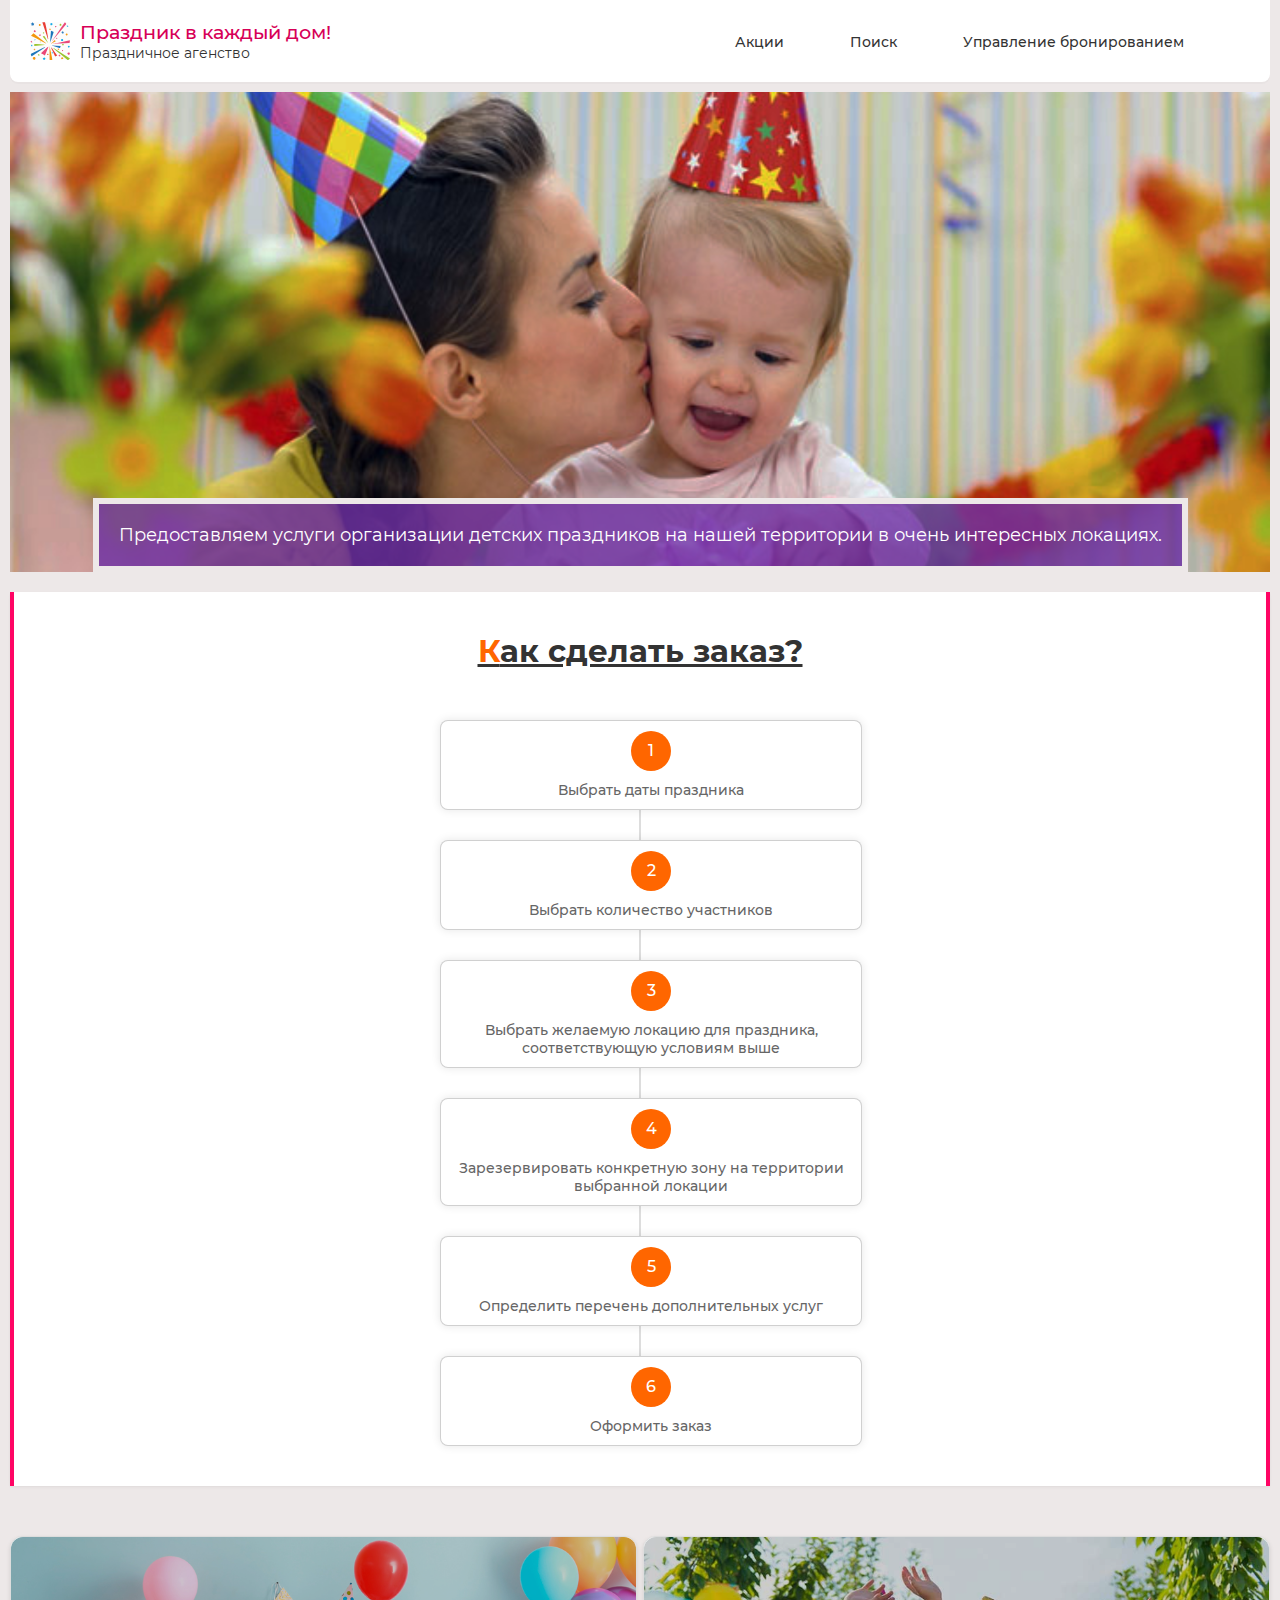
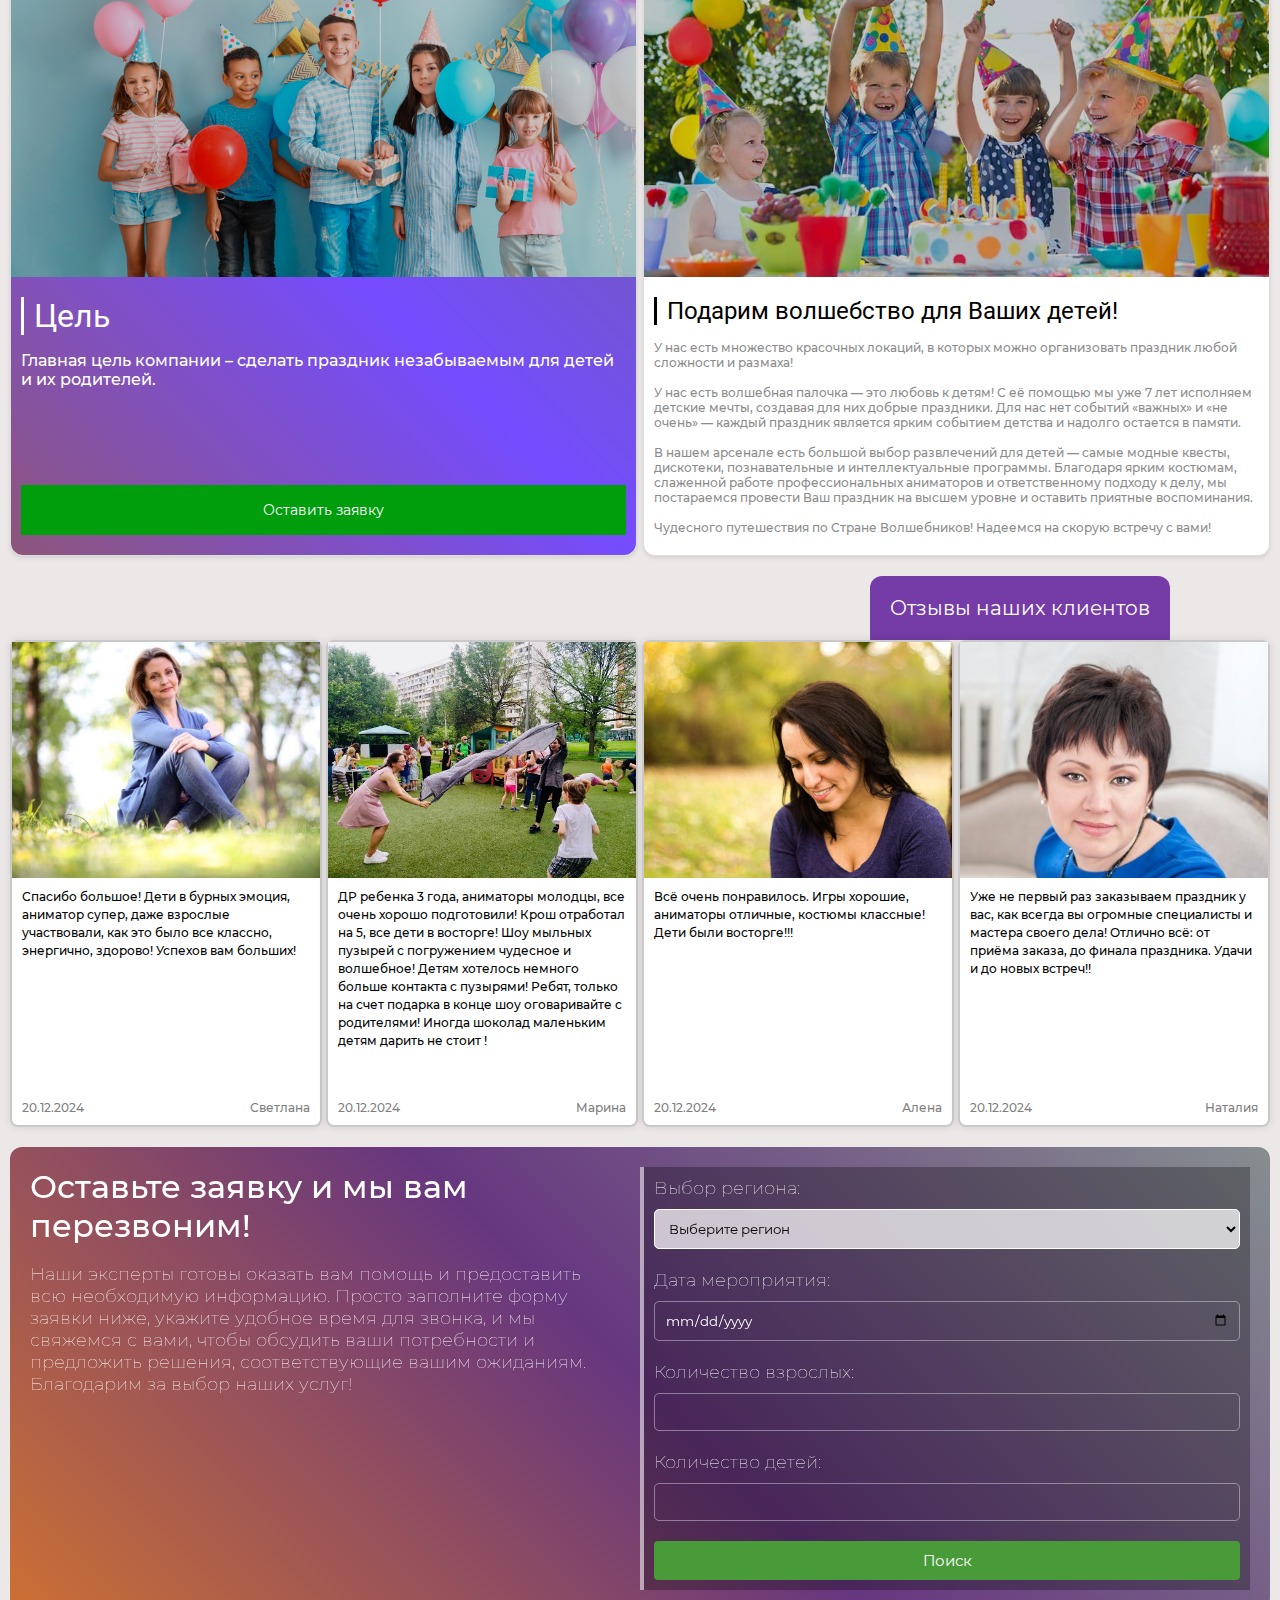
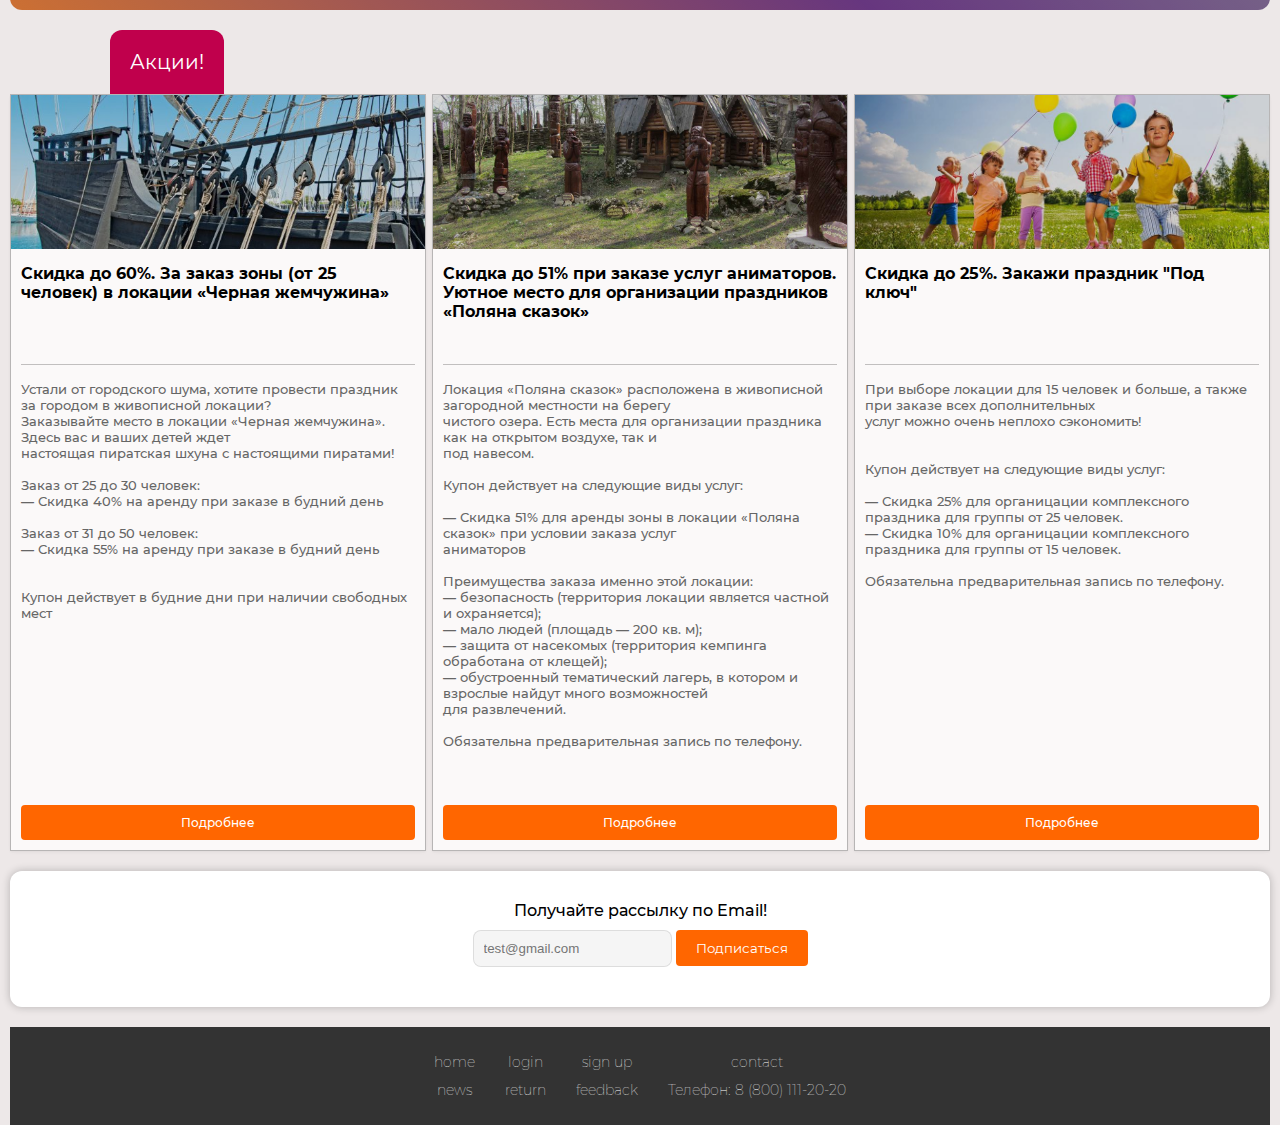
<file: index.html>
<!DOCTYPE html>
<html lang="ru">

<head>
    <meta charset="UTF-8">
    <meta name="viewport" content="width=device-width, initial-scale=1.0">
    <link rel="stylesheet" href="css/styles.css">
    <title>Главная</title>
</head>

<body>

    <div class="page-wrapper">
        <header>
            <a href="index.html" class="logo">
                <img class="logo-image" alt="logo" src="./media/images/for-logo/logotype.svg">
                <div class="logo-description">
                    <p class="logo-description__title">Праздник в каждый дом!</p>
                    <span class="logo-description__subtitle">Праздничное агенство</span>
                </div>
            </a>

            <nav class="navigation">
                <ul class="navigation-list">
                    <li class="navigation-list-item"><a class="navigation-list-item__link" href="#promotions">Акции</a>
                    </li>
                    <li class="navigation-list-item"><a class="navigation-list-item__link"
                            href="./search.html">Поиск</a></li>
                    <li class="navigation-list-item"><a class="navigation-list-item__link" href="#">Управление
                            бронированием</a></li>
                </ul>
            </nav>
        </header>

        <section class="digest">
            <div class="digest-content">
                <h1 class="digest-content__title">Предоставляем услуги организации детских праздников на нашей
                    территории в очень интересных локациях.</h1>
            </div>
        </section>

        <section class="booking-process">
            <div class="booking-process__order">
                <h1 class="booking-process__title">Как сделать заказ?</h1>
            </div>

            <div class="booking-steps">
                <div class="booking-step">
                    <div class="step-number">1</div>
                    <p class="booking-step__label">Выбрать даты праздника</p>
                </div>
                <div class="booking-step__line"></div>
                <div class="booking-step">
                    <div class="step-number">2</div>
                    <p class="booking-step__label">Выбрать количество участников</p>
                </div>
                <div class="booking-step__line"></div>
                <div class="booking-step">
                    <div class="step-number">3</div>
                    <p class="booking-step__label">Выбрать желаемую локацию для праздника, соответствующую условиям выше
                    </p>
                </div>
                <div class="booking-step__line"></div>
                <div class="booking-step">
                    <div class="step-number">4</div>
                    <p class="booking-step__label">Зарезервировать конкретную зону на территории выбранной локации</p>
                </div>
                <div class="booking-step__line"></div>
                <div class="booking-step">
                    <div class="step-number">5</div>
                    <p class="booking-step__label">Определить перечень дополнительных услуг</p>
                </div>
                <div class="booking-step__line"></div>
                <div class="booking-step">
                    <div class="step-number">6</div>
                    <p class="booking-step__label">Оформить заказ</p>
                </div>
            </div>
        </section>

        <section class="about-company">
            <div class="company-info">

                <div class="company-info__cards">
                    <div class="company-info__goal">
                        <div class="company-info__goal-image"></div>

                        <div class="company-info__motter-description">
                            <h1>Цель</h1>
                            <p>Главная цель компании – сделать праздник незабываемым для детей и их родителей.</p>

                            <a href="#search-form" class="company-info__motter-description__request">
                                Оставить заявку
                            </a>

                        </div>

                    </div>


                    <div class="company-info__goal">
                        <div class="company-info__goal-motter"></div>

                        <div class="company-info__goal-description">
                            <h1>Подарим волшебство для Ваших детей!</h1>
                            <p>
                                У нас есть множество красочных локаций, в которых можно организовать праздник любой
                                сложности и размаха!

                                У нас есть волшебная палочка — это любовь к детям! С её помощью мы уже 7 лет исполняем
                                детские мечты, создавая для них добрые праздники. Для нас нет событий «важных» и «не
                                очень» — каждый праздник является ярким событием детства и надолго остается в памяти.

                                В нашем арсенале есть большой выбор развлечений для детей — самые модные квесты,
                                дискотеки, познавательные и интеллектуальные программы. Благодаря ярким костюмам,
                                слаженной работе профессиональных аниматоров и ответственному подходу к делу, мы
                                постараемся провести Ваш праздник на высшем уровне и оставить приятные воспоминания.

                                Чудесного путешествия по Стране Волшебников! Надеемся на скорую встречу с вами!
                            </p>
                        </div>
                    </div>
                </div>

                <section class="customer-reviews">
                    <h2 class="custom-reviews__title">Отзывы наших клиентов</h2>
                    <div class="review-grid">
                        <div class="review">
                            <div class="review-background review_background_1">

                            </div>

                            <div class="review-information">
                                <p class="customer-comment">Спасибо большое! Дети в бурных эмоция, аниматор супер, даже
                                    взрослые участвовали, как это было все классно, энергично, здорово! Успехов вам
                                    больших!</p>

                                <div class="review-meta">
                                    <p class="review-meta__created-at">20.12.2024</p>
                                    <p class="review-meta__username">Светлана</p>
                                </div>
                            </div>
                        </div>


                        <div class="review">
                            <div class="review-background review_background_2">

                            </div>

                            <div class="review-information">
                                <p class="customer-comment">
                                    ДР ребенка 3 года, аниматоры молодцы, все очень хорошо подготовили!
                                    Крош отработал на 5, все дети в восторге! Шоу мыльных пузырей с погружением чудесное
                                    и волшебное! Детям хотелось немного больше контакта с пузырями!
                                    Ребят, только на счет подарка в конце шоу оговаривайте с родителями! Иногда шоколад
                                    маленьким детям дарить не стоит !
                                </p>

                                <div class="review-meta">
                                    <p class="review-meta__created-at">20.12.2024</p>
                                    <p class="review-meta__username">Марина</p>
                                </div>
                            </div>
                        </div>

                        <div class="review">
                            <div class="review-background review_background_3">
                            </div>

                            <div class="review-information">
                                <p class="customer-comment">
                                    Всё очень понравилось.
                                    Игры хорошие, аниматоры отличные, костюмы классные! Дети были восторге!!!
                                </p>

                                <div class="review-meta">
                                    <p class="review-meta__created-at">20.12.2024</p>
                                    <p class="review-meta__username">Алена</p>
                                </div>
                            </div>
                        </div>

                        <div class="review">
                            <div class="review-background review_background_4">
                            </div>

                            <div class="review-information">
                                <p class="customer-comment">
                                    Уже не первый раз заказываем праздник у вас, как всегда вы огромные специалисты и
                                    мастера своего дела!
                                    Отлично всё: от приёма заказа, до финала праздника. Удачи и до новых встреч!!
                                </p>

                                <div class="review-meta">
                                    <p class="review-meta__created-at">20.12.2024</p>
                                    <p class="review-meta__username">Наталия</p>
                                </div>
                            </div>
                        </div>


                    </div>
                </section>

                <section class="search-form" id="search-form">
                    <div class="search-form__information">
                        <h1 class="search-form__title">Оставьте заявку и мы вам перезвоним!</h1>

                        <p class="search-form__description">
                            Наши эксперты готовы оказать вам помощь и предоставить всю необходимую информацию. Просто
                            заполните
                            форму заявки ниже, укажите удобное время для звонка, и мы свяжемся с вами, чтобы обсудить
                            ваши
                            потребности и предложить решения, соответствующие вашим ожиданиям. Благодарим за выбор наших
                            услуг!
                        </p>
                    </div>

                    <form action="./search.html" class="search-form__form" method="get">

                        <label for="region" class="search-form__label">Выбор региона:</label>
                        <select required id="region" name="region">
                            <option value="" disabled selected hidden>Выберите регион</option>
                            <option value="region1">Регион 1</option>
                            <option value="region2">Регион 2</option>
                        </select>

                        <label for="event-date" class="search-form__label">Дата мероприятия:</label>
                        <input required type="date" class="search-form__field" id="event-date" name="event-date">

                        <label for="adults" class="search-form__label">Количество взрослых:</label>
                        <input required type="number" class="search-form__field" id="adults" name="adults" min="0"
                            max="50">

                        <label for="children" class="search-form__label">Количество детей:</label>
                        <input required type="number" class="search-form__field" id="children" name="children" min="0"
                            max="50">

                        <button type="submit" class="search-form__button">Поиск</button>
                    </form>
                </section>


                <section id="promotions">
                    <h2 class="promotions__title">Акции!</h2>

                    <div class="promotions">
                        <div class="promotion">
                            <div class="promotion-background promotion-background__1">
                            </div>

                            <div class="promotion-description">
                                <h3 class="promotion-description__title">Скидка до 60%. За заказ зоны (от 25 человек) в
                                    локации «Черная жемчужина»</h3>
                                <p class="promotion-description__description">
                                    Устали от городского шума, хотите провести праздник за городом в живописной локации?
                                    Заказывайте место в локации «Черная жемчужина». Здесь вас и ваших детей ждет
                                    настоящая пиратская шхуна с настоящими пиратами!

                                    Заказ от 25 до 30 человек:
                                    — Скидка 40% на аренду при заказе в будний день

                                    Заказ от 31 до 50 человек:
                                    — Скидка 55% на аренду при заказе в будний день


                                    Купон действует в будние дни при наличии свободных мест
                                </p>
                                <a href="#" class="promotion-description__button">Подробнее</a>
                            </div>
                        </div>

                        <div class="promotion">
                            <div class="promotion-background promotion-background__2">

                            </div>

                            <div class="promotion-description">
                                <h3 class="promotion-description__title">Скидка до 51% при заказе услуг аниматоров.
                                    Уютное место для организации праздников «Поляна сказок»</h3>
                                <p class="promotion-description__description">
                                    Локация «Поляна сказок» расположена в живописной загородной местности на берегу
                                    чистого озера. Есть места для организации праздника как на открытом воздухе, так и
                                    под навесом.

                                    Купон действует на следующие виды услуг:

                                    — Скидка 51% для аренды зоны в локации «Поляна сказок» при условии заказа услуг
                                    аниматоров

                                    Преимущества заказа именно этой локации:
                                    — безопасность (территория локации является частной и охраняется);
                                    — мало людей (площадь — 200 кв. м);
                                    — защита от насекомых (территория кемпинга обработана от клещей);
                                    — обустроенный тематический лагерь, в котором и взрослые найдут много возможностей
                                    для развлечений.

                                    Обязательна предварительная запись по телефону.
                                </p>
                                <a href="#" class="promotion-description__button">Подробнее</a>
                            </div>
                        </div>

                        <div class="promotion">
                            <div class="promotion-background promotion-background__3">
                            </div>

                            <div class="promotion-description">
                                <h3 class="promotion-description__title">Скидка до 25%. Закажи праздник "Под ключ"</h3>
                                <p class="promotion-description__description">
                                    При выборе локации для 15 человек и больше, а также при заказе всех дополнительных
                                    услуг можно очень неплохо сэкономить!


                                    Купон действует на следующие виды услуг:

                                    — Скидка 25% для органицации комплексного праздника для группы от 25 человек.
                                    — Скидка 10% для органицации комплексного праздника для группы от 15 человек.

                                    Обязательна предварительная запись по телефону.
                                </p>
                                <a href="#" class="promotion-description__button">Подробнее</a>
                            </div>
                        </div>
                    </div>
                </section>

                <section class="subscribe-form">
                    <form>
                        <label class="subscribe-form__label" for="email">Получайте рассылку по Email!</label>
                        <div>
                            <input type="email" id="email" class="subscribe-form__field" placeholder="test@gmail.com"
                                name="email" required>
                            <button type="submit">Подписаться</button>
                        </div>
                    </form>
                </section>
            </div>
        </section>

        <footer>
            <div class="footer-navigation">
                <a href="http://xxxxxx">home</a>
                <a href="http://xxxxxx/login">login</a> 
                <a href="http://xxxxxx/signup">sign up</a>
                <a href="http://xxxxxx/contact">contact</a>
                <a href="http://xxxxxx/news">news</a>
                <a href="http://xxxxxx/return">return</a>
                <a href="http://xxxxxx/feedback">feedback</a>
                <a href="tel:+78001112020">Телефон: 8 (800) 111-20-20</a>
            </div>
        </footer>

    </div>

</body>

</html>
</file>
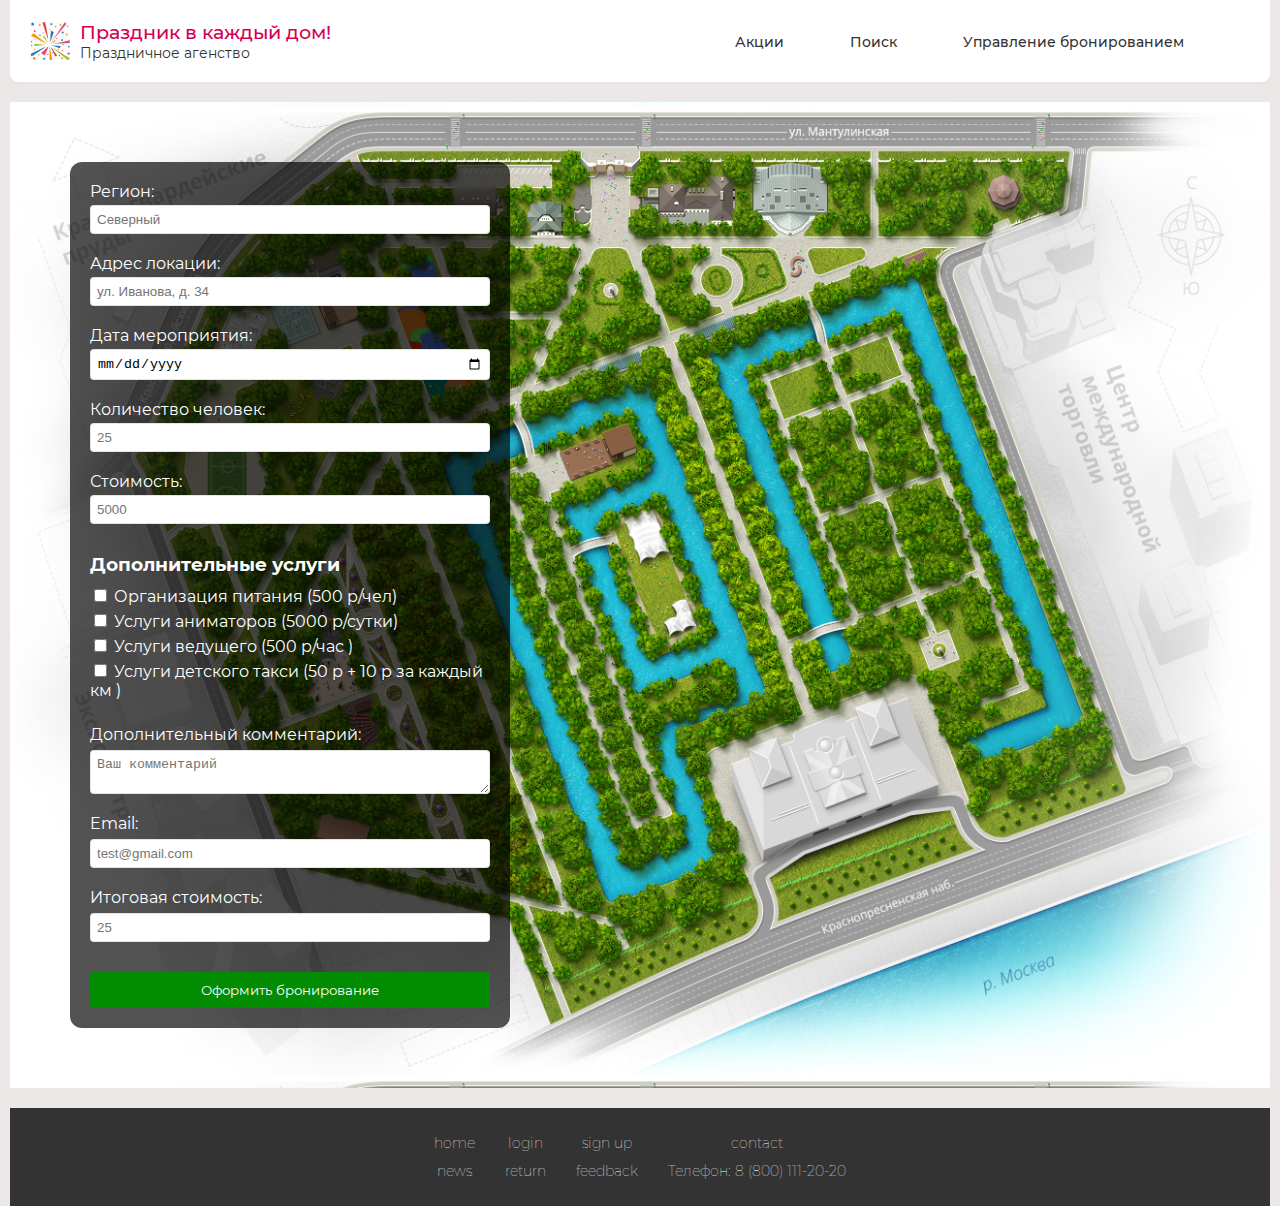
<file: booking.html>
<!DOCTYPE html>
<html lang="en">

<head>
    <meta charset="UTF-8">
    <meta name="viewport" content="width=device-width, initial-scale=1.0">
    <link rel="stylesheet" href="./css/styles.css">
    <title>Бронирование</title>
</head>

<body>
    <div class="page-wrapper">
        <header>
            <a href="index.html" class="logo">
                <img class="logo-image" alt="logo" src="./media/images/for-logo/logotype.svg">
                <div class="logo-description">
                    <p class="logo-description__title">Праздник в каждый дом!</p>
                    <span class="logo-description__subtitle">Праздничное агенство</span>
                </div>
            </a>
    
            <nav class="navigation">
                <ul class="navigation-list">
                    <li class="navigation-list-item"><a class="navigation-list-item__link" href="#promotions">Акции</a>
                    </li>
                    <li class="navigation-list-item"><a class="navigation-list-item__link" href="./search.html">Поиск</a>
                    </li>
                    <li class="navigation-list-item"><a class="navigation-list-item__link" href="#">Управление
                            бронированием</a></li>
                </ul>
            </nav>
        </header>
    
        <main>
            <div class="reservation-form">
                <form id="reservationForm" class="reservation-form__feedback">

                    <div class="order-details">
                        <div class="order-detail">
                            <label for="region">Регион:</label>
                            <input type="text" id="region" placeholder="Северный" class="reservation-form__field" name="region" required>
                        </div>
    
                        <div class="order-detail">
                            <label for="locationAddress">Адрес локации:</label>
                            <input type="text" id="locationAddress" placeholder="ул. Иванова, д. 34" class="reservation-form__field" name="locationAddress" required>
                        </div>
    
                        <div class="order-detail">
                            <label for="eventDate">Дата мероприятия:</label>
                            <input type="date" id="eventDate" class="reservation-form__field" name="eventDate" required>
                        </div>
    
                        <div class="order-detail">
                            <label for="peopleCount">Количество человек:</label>
                            <input type="number" placeholder="25" id="peopleCount" class="reservation-form__field" name="peopleCount" required>
                        </div>
    
                        <div class="order-detail">
                            <label for="totalCost">Стоимость:</label>
                            <input type="text" placeholder="5000" id="totalCost" class="reservation-form__field" name="totalCost" readonly>
                        </div>
    
                    </div>
    
                    <div class="additional-services">
                        <h3>Дополнительные услуги</h3>
                        <label>
                            <input type="checkbox" name="catering"> Организация питания (500  р/чел)
                        </label>
    
                        <label>
                            <input type="checkbox" name="animators"> Услуги аниматоров (5000 р/сутки)
                        </label>
    
                        <label>
                            <input type="checkbox" name="host"> Услуги ведущего (500  р/час )
                        </label>
    
                        <label>
                            <input type="checkbox" name="kidsTaxi"> Услуги детского такси (50  р + 10 р за каждый км  )
                        </label>
                    </div>
    
                    <div class="additional-services__service">
                        <label for="comments" class="additional-services__note">Дополнительный комментарий:</label>
                        <textarea id="comments" class="reservation-form__field" placeholder="Ваш комментарий" name="comments"></textarea>
                    </div>
    
                    <div class="additional-services__service">
                        <label for="customerEmail" class="additional-services__note">Email:</label>
                        <input type="email" placeholder="test@gmail.com" class="reservation-form__field" id="customerEmail" name="customerEmail" required>
                    </div>
    
                    <div class="additional-services__service">
                        <label for="count" class="additional-services__note">Итоговая стоимость:</label>
                        <input type="number" placeholder="25" id="count" class="reservation-form__field" name="count" required>
                    </div>
    
                    <button type="submit" class="reservation-form__button">Оформить бронирование</button>
                </form>
            </div>
        </main>
    
        <footer>
            <div class="footer-navigation">
                <a href="http://xxxxxx">home</a>
                <a href="http://xxxxxx/login">login</a> 
                <a href="http://xxxxxx/signup">sign up</a>
                <a href="http://xxxxxx/contact">contact</a>
                <a href="http://xxxxxx/news">news</a>
                <a href="http://xxxxxx/return">return</a>
                <a href="http://xxxxxx/feedback">feedback</a>
                <a href="tel:+78001112020">Телефон: 8 (800) 111-20-20</a>
            </div>
        </footer>
    </div>
</body>

</html>
</file>
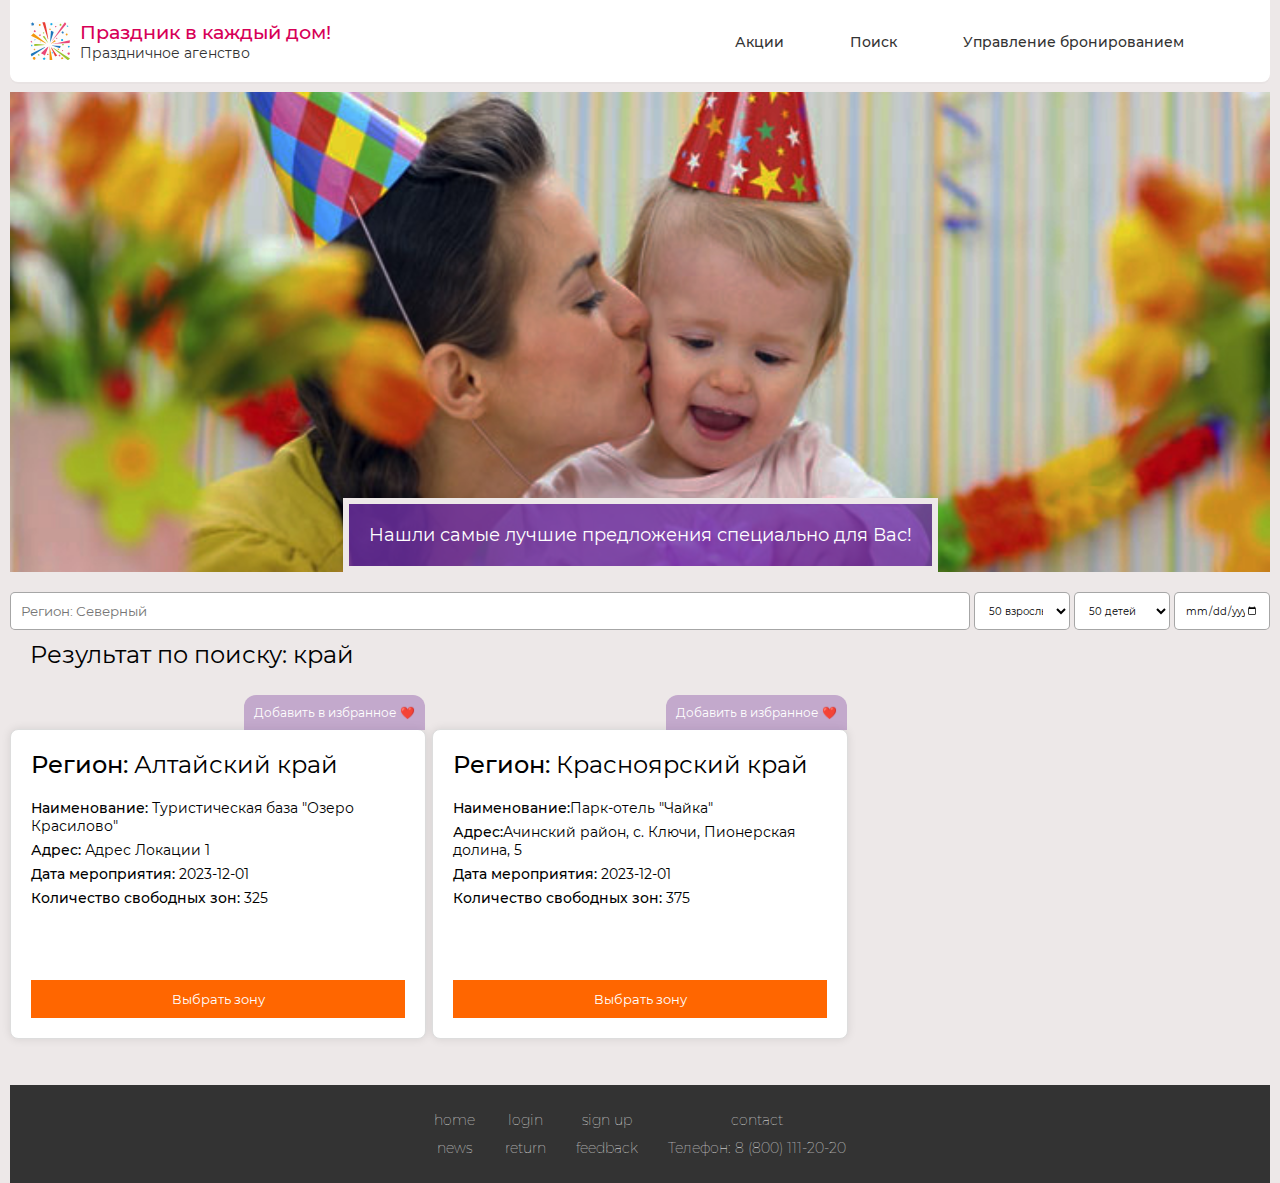
<file: search.html>
<!DOCTYPE html>
<html lang="en">

<head>
    <meta charset="UTF-8">
    <meta name="viewport" content="width=device-width, initial-scale=1.0">
    <link rel="stylesheet" href="./css/styles.css">
    <title>Поиск</title>
</head>

<body>
    <div class="page-wrapper">
        <header>
            <a href="index.html" class="logo">
                <img class="logo-image" alt="logo" src="./media/images/for-logo/logotype.svg">
                <div class="logo-description">
                    <p class="logo-description__title">Праздник в каждый дом!</p>
                    <span class="logo-description__subtitle">Праздничное агенство</span>
                </div>
            </a>

            <nav class="navigation">
                <ul class="navigation-list">
                    <li class="navigation-list-item"><a class="navigation-list-item__link" href="#promotions">Акции</a>
                    </li>
                    <li class="navigation-list-item"><a class="navigation-list-item__link"
                            href="./search.html">Поиск</a></li>
                    <li class="navigation-list-item"><a class="navigation-list-item__link" href="#">Управление
                            бронированием</a></li>
                </ul>
            </nav>
        </header>

        <section class="digest">
            <div class="digest-content">
                <h1 class="digest-content__title">Нашли самые лучшие предложения специально для Вас!</h1>
            </div>
        </section>

        <main>
            <div class="search-buttons">
                <input class="search-buttons__field" type="text" placeholder="Регион: Северный">
                <select class="search-buttons__select">
                    <option selected value="">50 взрослых</option>
                </select>

                <select class="search-buttons__select">
                    <option value="">50 детей</option>
                </select>

                <input class="search-buttons__select" type="date">
            </div>

            <h2 class="search-buttons__title">Результат по поиску: край</h2>

            <div class="search-results">
                <div class="location">
                    <div class="location-information">
                        <h2 class="location__title"><b>Регион:</b> Алтайский край</h2>
                        <p class="location__name"><b>Наименование:</b> Туристическая база "Озеро Красилово"</p>
                        <p class="location__place"><b>Адрес:</b> Адрес Локации 1</p>
                        <p class="location__date"><b>Дата мероприятия:</b> 2023-12-01</p>
                        <p class="location__free-zone"><b>Количество свободных зон:</b> 325</p>
                    </div>

                    <a href="./seat.html" class="search-button">Выбрать зону</a>
                    <p class="location__favorite">Добавить в избранное <span>❤️</span></p>
                </div>

                <div class="location">
                    <div class="location-information">
                        <h2 class="location__title"><b>Регион:</b> Красноярский край</h2>
                        <p class="location__name"><b>Наименование:</b>Парк-отель "Чайка"</p>
                        <p class="location__place"><b>Адрес:</b>Ачинский район, с. Ключи, Пионерская долина, 5</p>
                        <p class="location__date"><b>Дата мероприятия:</b> 2023-12-01</p>
                        <p class="location__free-zone"><b>Количество свободных зон:</b> 375</p>
                    </div>

                    <a href="seat.html" class="search-button">Выбрать зону</a>
                    <p class="location__favorite">Добавить в избранное <span>❤️</span></p>
                </div>
            </div>
        </main>

        <footer>
            <div class="footer-navigation">
                <a href="http://xxxxxx">home</a>
                <a href="http://xxxxxx/login">login</a> 
                <a href="http://xxxxxx/signup">sign up</a>
                <a href="http://xxxxxx/contact">contact</a>
                <a href="http://xxxxxx/news">news</a>
                <a href="http://xxxxxx/return">return</a>
                <a href="http://xxxxxx/feedback">feedback</a>
                <a href="tel:+78001112020">Телефон: 8 (800) 111-20-20</a>
            </div>
        </footer>
    </div>
</body>

</html>
</file>
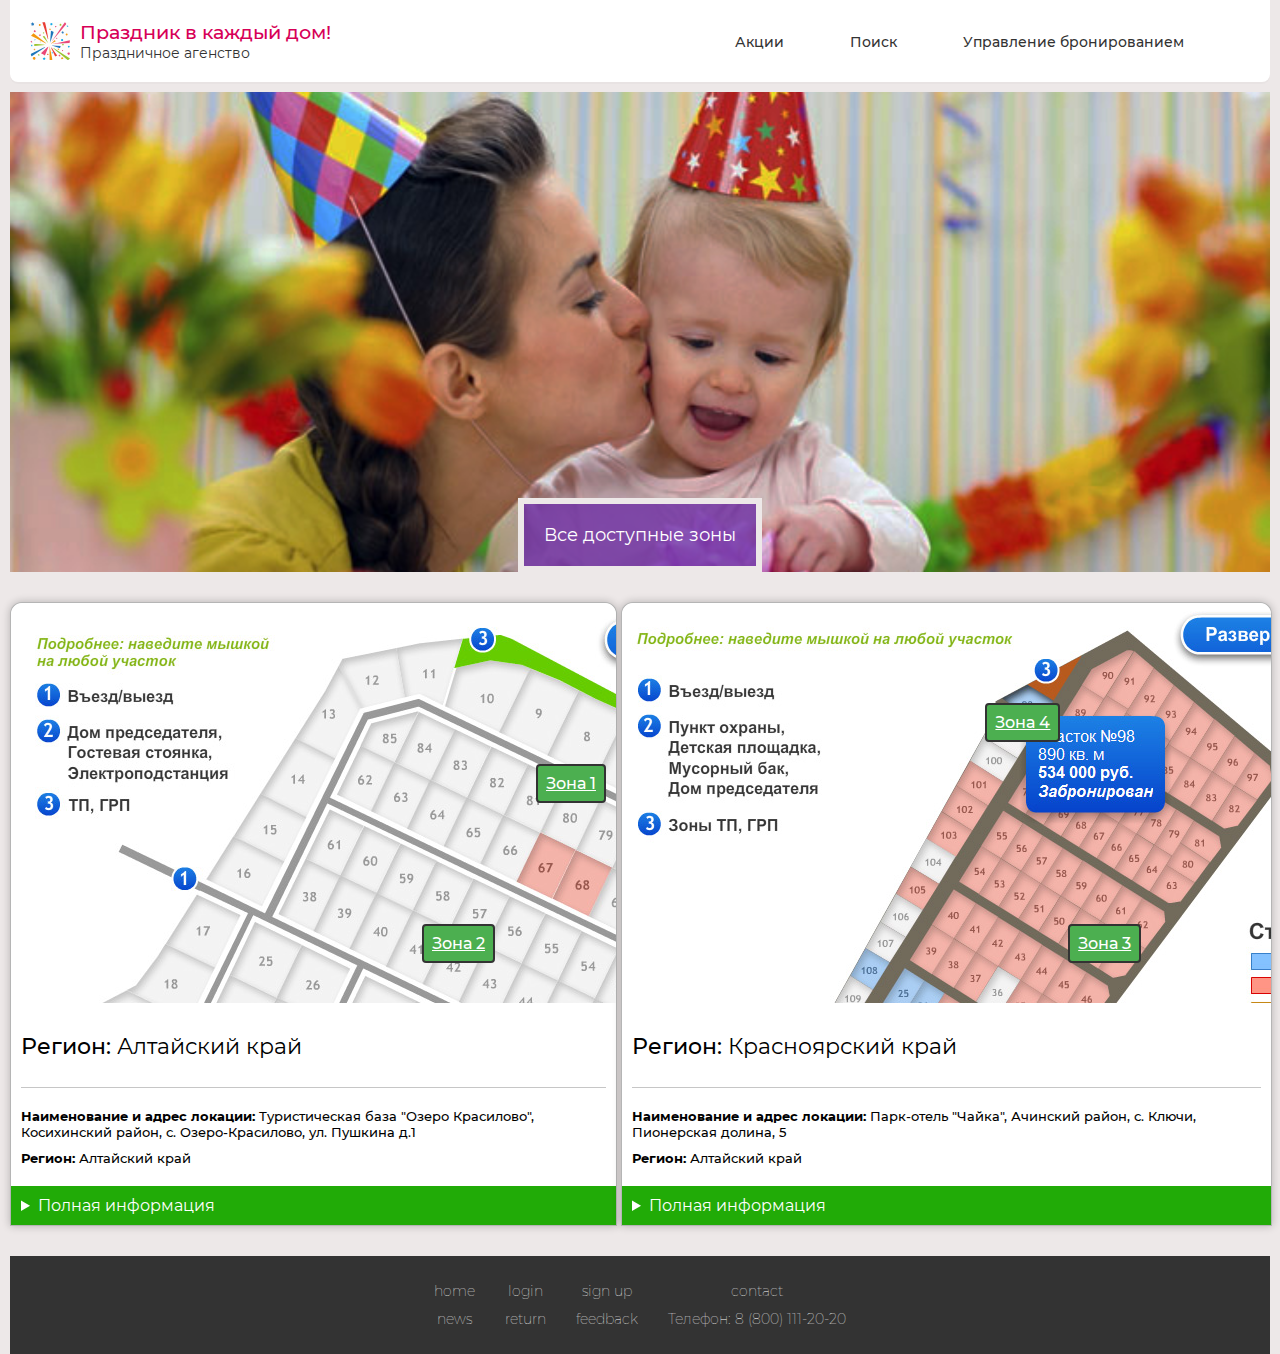
<file: seat.html>
<!DOCTYPE html>
<html lang="en">

<head>
    <meta charset="UTF-8">
    <meta name="viewport" content="width=device-width, initial-scale=1.0">
    <link rel="stylesheet" href="./css/styles.css">
    <title>Выбор зоны</title>
</head>

<body>
    <div class="page-wrapper">
        <header>
            <a href="index.html" class="logo">
                <img class="logo-image" alt="logo" src="./media/images/for-logo/logotype.svg">
                <div class="logo-description">
                    <p class="logo-description__title">Праздник в каждый дом!</p>
                    <span class="logo-description__subtitle">Праздничное агенство</span>
                </div>
            </a>
    
            <nav class="navigation">
                <ul class="navigation-list">
                    <li class="navigation-list-item"><a class="navigation-list-item__link" href="#promotions">Акции</a>
                    </li>
                    <li class="navigation-list-item"><a class="navigation-list-item__link" href="./search.html">Поиск</a>
                    </li>
                    <li class="navigation-list-item"><a class="navigation-list-item__link" href="#">Управление
                            бронированием</a></li>
                </ul>
            </nav>
        </header>
        
        <section class="digest">
            <div class="digest-content">
                <h1 class="digest-content__title">Все доступные зоны</h1>
            </div>
        </section>

        <main>
            <div class="seats">
                <div class="seat">
                    <div class="seat-map seat-map__1">
                        <a href="./booking.html" class="zone zone1" data-cost="50"
                            data-description="Прекрасный вид на сцену">Зона 1</a>
                        <a href="./booking.html" class="zone zone2" data-cost="75" data-description="Близко к сцене">Зона 2</a>
                    </div>

                    <div class="seat-information">
                        <h2 class="seat-information__title"><b>Регион: </b>Алтайский край</h2>
                        <p><b>Наименование и адрес локации: </b>Туристическая база "Озеро Красилово", Косихинский район,
                            с. Озеро-Красилово, ул. Пушкина д.1</p>
                        <p><b>Регион: </b>Алтайский край</p>
                    </div>

                    <details class="seat-details">
                        <summary>Полная информация</summary>
                    
                        <div class="seat__list">
                            <p class="seat__list-title">Зоны локации:</p>
    
                            <ul>
                                <li>
                                    Шатер - 2 шт.
                                    Вместимость - до 50 чел
                                    5000 р/сутки
                                </li>
    
                                <li>
                                    Летний домик- 5 шт
                                    Вместимость - до 10 чел
                                    3000 р/сутки
                                </li>
    
                                <li>
                                    Беседка - 10 шт
                                    Вместимость - до 15 чел
                                    2000 р/сутки
                                </li>
    
                                <li>
                                    Игровая комната 1 шт
                                    Вместимость - до 10 чел
                                    300 р/час за 1 посетителя
                                </li>
    
                                <li>
                                    Спортивная площадка 1 шт
                                    Вместимость - до 15 чел
                                    200 р/час за 1 посетителя
                                </li>
                            </ul>
                        </div>
                    </details>
                </div>


                <div class="seat">
                    <div class="seat-map seat-map__2">
                        <a href="./booking.html" class="zone zone3" data-cost="50"
                            data-description="Прекрасный вид на сцену">Зона 3</a>
                        <a href="./booking.html" class="zone zone4" data-cost="75" data-description="Близко к сцене">Зона 4</a>
                    </div>

                    <div class="seat-information">
                        <h2 class="seat-information__title"><b>Регион: </b>Красноярский край</h2>
                        <p><b>Наименование и адрес локации: </b>Парк-отель "Чайка", Ачинский район, с. Ключи, Пионерская
                            долина, 5</p>
                        <p><b>Регион: </b>Алтайский край</p>
                    </div>

                    <details class="seat-details">
                        <summary>Полная информация</summary>
                    
                        <div class="seat__list">
                            <p class="seat__list-title">Зоны локации:</p>
    
                            <ul>
                                <li>
                                    Шатер - 2 шт.
                                    Вместимость - до 50 чел
                                    5000 р/сутки
                                </li>
    
                                <li>
                                    Летний домик- 5 шт
                                    Вместимость - до 10 чел
                                    3000 р/сутки
                                </li>
    
                                <li>
                                    Беседка - 10 шт
                                    Вместимость - до 15 чел
                                    2000 р/сутки
                                </li>
    
                                <li>
                                    Игровая комната 1 шт
                                    Вместимость - до 10 чел
                                    300 р/час за 1 посетителя
                                </li>
    
                                <li>
                                    Спортивная площадка 1 шт
                                    Вместимость - до 15 чел
                                    200 р/час за 1 посетителя
                                </li>
                            </ul>
                        </div>
                    </details>
                </div>
            </div>

        </main>
        
        <footer>
            <div class="footer-navigation">
                <a href="http://xxxxxx">home</a>
                <a href="http://xxxxxx/login">login</a> 
                <a href="http://xxxxxx/signup">sign up</a>
                <a href="http://xxxxxx/contact">contact</a>
                <a href="http://xxxxxx/news">news</a>
                <a href="http://xxxxxx/return">return</a>
                <a href="http://xxxxxx/feedback">feedback</a>
                <a href="tel:+78001112020">Телефон: 8 (800) 111-20-20</a>
            </div>
        </footer>
    </div>
</body>

</html>
</file>
<file: css/styles.css>
@import url(../css/font.css);
@import url(../css/animation.css);

html {
  scroll-behavior: smooth;
}
body {
  font-family: "Montserrat", sans-serif;
  padding: 0;
  min-height: 100vh;
  display: flex;
  flex-direction: column;
  justify-content: flex-start;
  background-color: #ede8e8;
  margin: 0 10px;
  background-size: 400% 400%;
}

header {
  padding: 20px;
  display: flex;
  justify-content: space-between;
  align-items: center;
  background-color: white;
  border-bottom-right-radius: 8px;
  border-bottom-left-radius: 8px;
  box-shadow: 0 2px 0 rgb(0, 0, 0, 0.02);
}
nav ul {
  list-style: none;
  display: flex;
}
nav ul li {
  margin-right: 20px;
}
nav a {
  text-decoration: none;
  color: #333;
  font-weight: bold;
  transition: color 0.3s ease-in-out;
}
nav a:hover {
  color: #ff6600;
}
footer {
  margin-top: auto;
  background-color: #333;
  color: #fff;
  padding: 16px 0;
  font-size: 14px;
  text-align: center;
}
footer a {
  width: fit-content;
  font-weight: 200;
  text-decoration: none;
  color: white;
  display: flex;
  align-items: center;
  justify-content: center;
  margin: auto;
}
button {
  color: #fff;
  padding: 10px 20px;
  border: none;
  border-radius: 4px;
  cursor: pointer;
  text-decoration: none;
  font-family: "Montserrat";
  font-weight: 300;
}







.page-wrapper {
  margin: auto;
  max-width: 1280px;
  width: 100%;
}
.logo {
  display: flex;
  align-items: center;
  text-decoration: none;
}
.navigation-list {
  list-style: none;
  display: flex;
  margin: 0;
  padding: 0;
}

.navigation-list-item {
  margin-right: 66px;
}

.navigation-list-item__link {
  text-decoration: none;
  color: #333;
  font-weight: normal;
  font-size: 14px;
}

.logo-image{
  width: 40px;
}

.logo-description {
  font-weight: bold;
  margin: 0 0 0 10px;
  display: flex;
  flex-direction: column;
  align-items: flex-start;
  font-size: 1.2em;
}

.logo-description__title {
  margin: 0;
  font-weight: 400;
  color: #d70057;
}

.logo-description__subtitle {
  font-size: 14px;
  font-weight: 300;
  color: #333;
}

.digest {
  background-image: url(../media/images/измененные/4_edited.jpg);
  background-size: cover;
  background-position: center;
  color: #fff;
  text-align: center;
  min-height: 480px;
  display: flex;
  margin: 10px auto;
  align-items: flex-end;
  justify-content: center;
}

.digest-content {
  margin: 0 auto;
  background-color: #6f31a3d1;
  padding: 10px 0;
  width: 100%;
  text-align: left;
  padding: 20px;
  border: #ede8e8 solid 6px;
  display: flex;
  align-items: center;
  justify-content: flex-start;
  font-family: "Montserrat";
  text-align: left;
  width: fit-content;
  margin-right: auto;
}

.digest-content__title {
  margin-bottom: 0;
  font-size: 3em;
  font-weight: 300;
  font-size: 18px;
  margin: 0;
}
.booking-process {
  margin: 20px auto;
  background-color: #fff;
  padding: 40px 20px;
  text-align: center;
  box-shadow: 0 1px 2px 0 rgb(0, 0, 0, 0.03), 0 1px 6px -1px rgb(0, 0, 0, 0.02),
    0 2px 4px 0 rgb(0, 0, 0, 0.02);
  border-right: 4px solid #ff0464;
  border-left: 4px solid #ff0464;
}
.booking-process__title {
  color: #333;
  font-style: normal;
  margin: auto auto 10px auto;
  text-align: left;
  text-decoration: underline;
  padding: 0 20px;
  font-size: 31px;
}
.booking-process__order {
  display: flex;
  flex-direction: column;
}
.booking-process__title::first-letter {
  color: #ff6600;
}
.booking-step {
  flex: 1;
  position: relative;
  padding: 20px 0;
  text-align: center;
  border: red solid 1px;
  padding: 10px;
}
.step-number {
  background-color: #ff6600;
  color: #fff;
  font-size: 16px;
  width: 40px;
  height: 40px;
  line-height: 40px;
  border-radius: 50%;
  margin-bottom: 10px;
  margin-right: auto;
  margin-left: auto;
}
.booking-step__label {
  margin: 0;
  width: 100%;
  color: #666;
  font-weight: 500;
  font-size: 14px;
  text-align: center;
  word-break: break-word;
}
.reviews-grid {
  display: grid;
  grid-template-columns: repeat(4, calc(310px - 10px));
  gap: 20px;
}
.review {
  width: 100%;
  background-color: #fff;
  border-radius: 8px;
  text-align: center;
  background-color: #fff;
  border-radius: 8px;
  box-shadow: 0 0 10px rgb(0, 0, 0, 0.1);
  text-align: center;
  box-sizing: border-box;
  transition: transform 0.3s ease;
  border: #00000036 double 2px;
}
.review-information {
  padding: 10px;
  min-height: 110px;
  height: calc(100% - 236px);
  box-sizing: border-box;
  display: flex;
  flex-direction: column;
}
.review-meta {
  display: flex;
  margin-top: auto;
  justify-content: space-between;
  font-size: 14px;
}
.review-meta__created-at,
.review-meta__username {
  margin: 0;
  font-size: 12px;
  color: grey;
}
.customer-comment {
  margin: 0 0 50px 0;
  font-size: 12px;
  text-align: left;
  line-height: 1.5;
  font-size: 12px;
  color: black;
}

.review_background_1 {
  background-image: url(../media/images/people/9.jpg);
  background-size: cover;
}
.review_background_2 {
  background-image: url(../media/images/people/8.jpg);
  background-size: cover;
}
.review_background_3 {
  background-image: url(../media/images/people/7.jpg);
  background-size: cover;
}
.review_background_4 {
  background-image: url(../media/images/people/6.jpg);
  background-size: cover;
}
.about-company {
  text-align: center;
}
.company-info {
  justify-content: space-between;
  display: grid;
  grid-template-columns: 1fr;
}
.search-form {
  padding: 20px;
  background: linear-gradient(45deg, #ff6600, #7c2ca5, #828f92);
  color: #fff;
  animation: gradientAnimation 4s infinite;
  filter: grayscale(0.4);
  text-align: center;
  transition: 0.6s;
}
.search-form:hover {
  filter: grayscale(0);
}
.search-form__title {
  margin: 0;
  font-weight: 500;
}
.search-form__information {
  width: 50%;
  text-align: left;
  padding-right: 40px;
  box-sizing: border-box;
}
.search-form__button {
  width: 100%;
  background-color: #ff6600;
  color: white;
  padding: 12px 20px;
  border: none;
  cursor: pointer;
  width: 100%;
  background-color: #21ab07;
  color: white;
  padding: 10px 20px;
  border: none;
  cursor: pointer;
  font-family: "Montserrat";
  font-weight: 300;
  font-size: 15px;
  transition: 0.5s;
}
.search-form__label {
  display: block;
  font-size: 18px;
  font-weight: 200;
  margin-bottom: 10px;
  text-align: left;
}
.search-form__field {
  width: 100%;
  padding: 10px;
  margin-bottom: 20px;
  border-radius: 6px;
  border: #4a00678f solid 1px;
  border: #ffffff63 solid 1px;
  background: transparent;
  color: white;
  border-radius: 5px;
  font-weight: 300;
  font-family: "Montserrat", sans-serif;
  box-sizing: border-box;
}
.search-form select {
  border: white solid 1px;
  background: transparent;
  color: white;
  border-radius: 5px;
  font-weight: 300;
  font-family: "Montserrat", sans-serif;
  background-color: #ffffffb8;
    color: black;
}
.promotion {
  position: relative;
  width: 30%;
  display: flex;
  flex-direction: column;
  justify-content: flex-start;
  border: #ddd solid 1px;
  box-shadow: 0 1px 2px 0 rgb(0, 0, 0, 0.03), 0 1px 6px -1px rgb(0, 0, 0, 0.02),
    0 2px 4px 0 rgb(0, 0, 0, 0.02);
}
.promotion-description {
  top: 0;
  right: 0;
  height: 100%;
  padding: 10px;
  box-sizing: content-box;
  text-align: left;
  display: flex;
  flex-direction: column;
}
.promotion-background {
  height: 200px;
  filter: brightness(0.85);
  background-size: cover;
  background-position: center;
}
.promotion-background__1 {
  background-image: url(../media/images/promotions/promotion1.jpg);
}
.promotion-background__2 {
  background-image: url(../media/images/promotions/promotion2.jpg);
}
.promotion-background__3 {
  background-image: url(../media/images/promotions/promotion3.jpg);
}
.promotion.promotion-alert {
  display: flex;
  flex-direction: column;
  justify-content: center;
  text-align: left;
  background-color: green;
}
.promotion.promotion-alert > p {
  color: white;
}
.subscribe-form {
  margin: 20px 0;
  background-color: #ffffff;
  padding: 30px 10px;
  text-align: center;
  border-radius: 12px;
  box-shadow: 0 0 8px rgb(0 0 0 / 24%);
}
.subscribe-form__label {
  display: block;
  margin-bottom: 10px;
}
.company-info__goal {
  background-color: white;
  border: #ddd solid 1px;
  box-shadow: 0 2px 4px rgb(0, 0, 0, 0.1);
  border-radius: 12px;
}
.company-info__goal-image,
.company-info__goal-motter {
  width: 100%;
  height: 340px;
  border-top-right-radius: 12px;
  border-top-left-radius: 12px;
  filter: brightness(0.8);
}
.company-info__goal-image {
  background-image: url(../media/images/people/2.jpg);
  background-size: cover;
}
.company-info__goal-motter {
  background-image: url(../media/images/people/1.jpg);
  background-size: cover;
}
.company-info__goal-description > p {
  margin: 0;
  color: #8c8c8c;
}
.company-info__goal-description > h1,
.company-info__motter-description > h1 {
  margin: 0;
  text-align: left;
  padding-left: 10px;
  border-left: 3px solid black;
  font-family: "Roboto";
  font-weight: 300;
}
.company-info__motter-description > h1 {
  border-left: 3px solid white;
}
.company-info__motter-description__request {
  margin-top: auto;
  width: 100%;
  display: block;
  margin-top: auto;
  width: 100%;
  font-size: 15px;
  padding: 16px 20px;
  background: #009d0c;
  box-sizing: border-box;
  color: white;
  text-decoration: none;
  text-align: center;
  font-weight: 300;
  font-size: 14px;
  transition: 0.5s;
}
.company-info__motter-description__request:hover, .search-form__button:hover, .zone:hover, .seat-details > summary:hover, .reservation-form__button:hover {
  background: #01940d;
}
.subscribe-form button:hover, .search-button:hover {
  background-color: #d45500;
}
.company-info__goal-description > p,
.company-info__motter-description > p {
  white-space: pre-line;
}
.company-info__goal-description {
  font-size: 12px;
}
.company-info__cards {
  margin: 20px 0;
  display: grid;
  grid-template-columns: 1fr 1fr;
  gap: 0 6px;
  padding-top: 10px;
}
.company-info__goal-description,
.company-info__motter-description {
  padding: 20px 10px;
  text-align: left;
  padding-left: 10px;
}
.company-info__motter-description {
  color: white;
  width: 100%;
  height: calc(100% - 340px);
  box-sizing: border-box;
  background-color: #c1c1c1;
  border-bottom-right-radius: 12px;
  border-bottom-left-radius: 12px;
  display: flex;
  flex-direction: column;
  justify-content: flex-start;
  background: linear-gradient(45deg, #925136f2, #3a00ffb3, #18181aa3);
  background-size: 200% 200%;
  animation: gradientAnimation 4s infinite;
}
.company-info__goal {
  display: flex;
  flex-direction: column;
  align-items: flex-start;
}
.subscribe-form form {
  max-width: 600px;
  margin: 0 auto;
}
.subscribe-form input {
  padding: 10px;
  margin-bottom: 10px;
}
.subscribe-form__field {
  width: auto;
  border-radius: 8px;
  background-color: rgb(0, 0, 0, 0.04);
  border: rgb(0, 0, 0, 0.1) solid 1px;
}
.subscribe-form button {
  background-color: #ff6600;
  color: #fff;
  padding: 10px 20px;
  border: none;
  cursor: pointer;
  transition: 0.5s;
}
.footer-navigation {
  grid-template-columns: auto auto auto auto;
  display: grid;
  gap: 10px 30px;
  justify-content: center;
  margin: 10px 0;
  text-align: left;
}
.customer-reviews {
  text-align: center;
}
.custom-reviews__title,
.promotions__title {
  font-family: "Montserrat", sans-serif;
  margin: 0;
  background-color: white;
  width: 100%;
  padding: 20px 30px 20px 30px;
  border-top-right-radius: 12px;
  border-top-left-radius: 12px;
  font-weight: 400;
  box-sizing: border-box;
  background-color: #6f31a3f2;
  padding: 10px 0;
  margin: 0;
  padding: 20px;
  display: flex;
  font-family: "Montserrat";
  text-align: left;
  width: fit-content;
  color: white;
  margin-left: auto;
  margin-right: 100px;
  font-weight: 300;
  font-size: 20px;
}
.promotions__title {
  background-color: #c0004c;
  margin-left: 100px;
  margin-right: auto;
}
.custom-reviews__title::first-letter,
.promotions__title::first-letter {
  color: #ff6600;
}
.review-grid {
  display: grid;
  grid-template-columns: repeat(4, 1fr);
  gap: 0 4px;
}
.review-background {
  width: 100%;
  height: 236px;
}
.review img {
  width: 80px;
  height: 80px;
  border-radius: 50%;
  margin-bottom: 10px;
}
.customer-name {
  font-weight: bold;
  margin-bottom: 5px;
}
.search-form {
  margin: 20px 0;
  border-radius: 12px;
  padding: 20px;
  display: flex;
  justify-content: space-between;
  background-color: #ff6600;
  color: #fff;
  text-align: center;
}
.search-form__form {
  width: 50%;
  margin: 0;
  display: flex;
  flex-direction: column;
  padding: 10px;
  background-color: #0000004a;
  box-sizing: border-box;
  border-left: 4px solid #ffffff96;
}
.search-form__description {
  font-weight: 200;
  font-size: 18px;
}
.search-form select,
.search-form input {
  width: 100%;
  padding: 10px;
  margin-bottom: 20px;
}
.search-form__childrens,
.search-form__adult,
.search-form__date {
  box-sizing: border-box;
}
.promotions {
  display: flex;
  gap: 6px;
}
.promotion {
  width: 100%;
  border: #00000045 solid 1px;
  text-align: center;
  background-color: #ffffffbd;
  box-sizing: border-box;
}
.promotion img {
  width: 100%;
  height: auto;
  border-radius: 8px;
  margin-bottom: 10px;
}
.promotion-description__title {
  margin: 0;
  min-height: 90px;
  font-size: 16px;
  padding: 5px 0 10px 0;
  border-bottom: 1px solid #0000003b;
}
.promotion-description__description {
  margin-top: 0;
  font-size: 13px;
  white-space: pre-line;
}
.promotion p {
  color: #666;
  margin-bottom: 10px;
}
.promotion-description__button {
  margin-top: auto;
  background-color: #ff6600;
  color: #fff;
  padding: 10px 20px;
  text-decoration: none;
  display: inline-block;
  border-radius: 4px;
  text-align: center;
  font-size: 12px;
  transition: 0.5s;
}
.promotion-description__button:hover {
  background-color: #b34700;
}
.btn:hover {
  background-color: #ff3300;
  color: #fff;
}
.search-results {
  display: grid;
  grid-template-columns: 1fr 1fr 1fr;
  gap: 38px 6px;
  margin-bottom: 40px;
}
.location {
  position: relative;
  background-color: #fff;
  border: #ddd solid 1px;
  border-radius: 8px;
  padding: 20px;
  margin: 0 0 6px 0;
  text-align: left;
  box-shadow: 0 0 10px rgb(0, 0, 0, 0.1);
  max-width: 400px;
}
.location-information {
  min-height: 200px;
}
.location__title {
  margin: 0 0 20px 0;
  font-weight: 300;
}
.location__name {
  margin: 0;
  font-size: 14px;
  font-weight: 300;
}
.location__place {
  margin: 6px 0;
  font-size: 14px;
  font-weight: 300;
}
.location__date {
  margin: 0;
  font-size: 14px;
  font-weight: 300;
}
.location__free-zone {
  margin: 6px 0;
  font-size: 14px;
  font-weight: 300;
}
.location__favorite {
  margin: 0;
  position: absolute;
  top: 0;
  right: 0;
  display: grid;
  grid-template-columns: auto auto;
  gap: 0 4px;
  transform: translate(0%, -100%);
  background-color: #81469f63;
  padding: 10px;
  border-bottom: 0;
  border-left: none;
  border-top: none;
  border-right: none;
  cursor: pointer;
  border-radius: 50%;
  transition: 0.4s;
  border-bottom-right-radius: 0;

  color: white;
  font-size: 12px;
  border-bottom: 0;
  border-radius: 12px 12px 0 0;
  font-weight: 300;
}
.location__favorite:hover {
  background-color: #ff660096;
}
.search-button {
  margin-top: 30px;
  width: 100%;
  min-height: 38px;
  display: flex;
  align-items: center;
  justify-content: center;
  background-color: #ff6600;
  transition: background-color 0.3s ease-in-out, color 0.3s ease-in-out;
  text-decoration: none;
  color: white;
  font-size: 13px;
  font-weight: 300;
}
.search-button > a {
  text-decoration: none;
  color: white;
}
.zone h2 {
  margin-bottom: 10px;
}
.zone p {
  margin: 0;
  color: #666;
}
.booking-form label {
  margin-bottom: 5px;
}
.search-buttons {
  display: grid;
  grid-template-columns: calc(100% - 300px) 96px 96px 96px;
  gap: 0 4px;
  border-bottom-right-radius: 8px;
  border-bottom-left-radius: 8px;
  gap: 0 4px;
  padding: 10px 0 0 0;
  margin: 10px 0 0 0;
  border-radius: 0;
}
.search-buttons__title {
  font-weight: 300;
  margin: 10px 0 60px 0;
  padding-left: 20px;
}
.search-buttons__field {
  width: 100%;
  padding: 10px;
  border-radius: 6px;
  border: #1a191963 solid 1px;
  background: white;
  color: black;
  border-radius: 5px;
  font-weight: 300;
  font-family: "Montserrat", sans-serif;
  box-sizing: border-box;
}
.search-buttons__select {
  width: 100%;
  padding: 10px;
  border-radius: 6px;
  border: #1a191963 solid 1px;
  background: white;
  border-radius: 5px;
  font-weight: 300;
  font-size: 10px;
  font-family: "Montserrat", sans-serif;
  box-sizing: border-box;
}
.booking-form input,
.booking-form textarea {
  width: 100%;
  padding: 10px;
  margin-bottom: 15px;
  box-sizing: border-box;
  border: #ccc solid 1px;
  border-radius: 4px;
}
.booking-form .booking-details {
  display: grid;
  grid-template-columns: repeat(2, 1fr);
  gap: 15px;
}
.additional-services {
  margin: 10px 0;
}

.additional-services h3 {
  margin-bottom: 10px;
}

.additional-services__service {
  margin: 10px 0;
  width: 100%;
  display: flex;
  flex-direction: column;
}
.additional-services__service > textarea {
  width: 100%;
}

.additional-services label {
  display: block;
  margin-bottom: 5px;
}
.booking-form button {
  background-color: #ff6600;
  color: #fff;
  padding: 10px 20px;
  border: none;
  cursor: pointer;
  border-radius: 4px;
}
.booking-form button:hover {
  background-color: #ff3300;
}
.booking-steps {
  display: flex;
  align-items: center;
  margin-top: 40px;
  display: grid;
  grid-template-columns: 1fr;
  max-width: 400px;
  margin: 40px auto 0 auto;
}
.reservation-form__buttons {
  display: grid;
  gap: 4px 0;
  margin-top: 20px;
}
.reservation-form__button {
  margin-top: 20px;
  width: 100%;
  background-color: #018c01;
  transition: 0.5s;
}
.booking-step {
  min-width: 200px;
  position: relative;
  align-self: stretch;
  max-width: fit-content;
  background-color: #fff;
  border-radius: 8px;
  border: #0000002f solid 1px;
  box-shadow: 0 0 10px rgb(0, 0, 0, 0.1);
  animation: pulse 3s infinite;
  z-index: 2;
  width: 100%;
  max-width: none;
}

.additional-services__note {
  font-weight: 300;
  margin-bottom: 6px;
}

.additional-services__service {
  width: 100%;
}

.booking-step__line {
  width: 2px;
  height: 30px;
  background-color: #ddd;
  justify-content: center;
  display: flex;
  margin: auto;
}

.order-details {
  display: grid;
  grid-template-columns: 1fr;
  gap: 20px 0;
}

.order-detail {
  display: grid;
  gap: 4px 0;
}

.reservation-form {
  margin: 20px auto;
  width: 100%;
  min-height: 100vh;
  padding: 10px;
  box-sizing: border-box;
  background: url(../media/images/plan/1.jpg);
  background-size: contain;
  background-position: center;
}

.reservation-form__feedback {
  margin: 50px;
  background-color: #000000ad;
  padding: 20px;
  color: white;
  font-weight: 300;
  border-radius: 12px;
  display: grid;
  grid-template-columns: 1fr;
  max-width: 400px;
}
.reservation-form__field {
  width: auto;
  border-radius: 8px;
  background-color: white;
  border: rgb(0, 0, 0, 0.1) solid 1px;
  padding: 6px;
  width: 100%;
  border-radius: 4px;
  box-sizing: border-box;
  resize: vertical;
}
.seat {
  width: 100%;
  height: fit-content;
  max-width: 800px;
  border: 1px solid #0000004a;
  border-top-right-radius: 12px;
  border-top-left-radius: 12px;
  background: white;
  box-shadow: 0 0 8px rgb(0 0 0 / 24%);
}
.seats {
  margin: 30px 0;
  border-radius: 12px;
  display: grid;
  grid-template-columns: auto auto;
  gap: 0 6px;
  justify-content: center;
}
.seat-map {
  position: relative;
  margin-bottom: 20px;
  height: 400px;
  background-size: cover;
  max-width: 800px;
  background-size: contain;
  background-repeat: no-repeat;
  border-top-left-radius: 12px;
  border-top-right-radius: 12px;
}
.seat-information {
  padding: 10px;
}
.seat-information > p {
  margin: 10px 0;
  font-size: 13px;
}
.seat__list {
  font-size: 14px;
  white-space: pre-line;
  padding: 0 10px;
  background: linear-gradient(45deg, #925136f2, #3a00ffb3, #18181aa3);
  color: white;
  font-weight: 300;
  animation: gradientAnimation 4s infinite;
  background-size: 200% 200%;
}
.seat__list-title {
  margin: 0;
  font-size: 27px;
  text-decoration: underline;
}
.seat-details > summary {
  padding: 10px;
  background: #21ab07;
  color: white;
  font-weight: 300;
  cursor: pointer;
  transition: 0.5s;
}
.seat-details[open] {
  animation-name: fadeInDown;
  animation-duration: 0.5s;
}
.seat-information__title {
  margin: 0 0 20px 0;
  border-bottom: 1px solid #c6c6c6;
  min-height: 54px;
  font-size: 22px;
  font-weight: 300;
}
.seat-map__1 {
  background: url(../media/images/plan/8.jpg);
}
.seat-map__2 {
  background: url(../media/images/plan/7.jpg);
}
.seat-map__3 {
  background: url(../media/images/plan/6.jpg);
}
.seat-map__4 {
  background: url(../media/images/plan/2.jpg);
}
.seat-map__5 {
  background: url(../media/images/plan/3.jpeg);
}
.zone {
  position: absolute;
  border: 2px solid #333;
  border-radius: 4px;
  cursor: pointer;
  background-color: #4caf50;
  color: white;
  text-align: center;
  padding: 8px;
  width: fit-content;
  height: fit-content;
  transition: 0.5s;
}
.zone1 {
  bottom: 50%;
  right: 10px;
}
.zone2 {
  bottom: 10%;
  right: 20%;
}
.zone3 {
  bottom: 10%;
  right: 20%;
}
.zone4 {
  top: 100px;
  left: 56%;
}

.reservation-button {
  background-color: #ff6600;
  color: #fff;
  padding: 10px;
  border: none;
  border-radius: 4px;
  cursor: pointer;
}

.reservation-button:hover {
  background-color: #d45a00;
}
@media (max-width: 1110px) {
  /* laptop */
  .review {
    width: 100%;
  }
  .company-info__goal-description > h1,
  .company-info__motter-description > h1 {
    font-size: 18px;
  }
  .company-info__goal-description > p,
  .company-info__motter-description > p {
    font-size: 12px;
  }
  .logo-description__title {
    font-size: 14px;
  }
  .logo-description__subtitle {
    font-size: 10px;
  }
  .review-grid {
    gap: 5px;
    grid-template-columns: 2fr 2fr;
  }
  .promotions {
    grid-template-columns: 2fr 2fr;
  }
  .promotion-description {
    width: 100%;
    box-sizing: border-box;
  }
  .promotion-description__description {
    font-size: 11px;
  }
  .promotion-description__title {
    min-height: 100px;
  }
  .booking-step {
    min-width: 100px;
  }
  .navigation-list-item {
    margin-right: 30px;
  }
  .navigation-list-item__link {
    font-size: 13px;
  }
  .booking-step__label {
    font-size: 11px;
  }
  .search-form__description {
    font-size: 16px;
  }
  header {
    padding: 14px 20px;
  }
  .location__title {
    margin-bottom: 20px;
    font-size: 18px;
  }
  .location__name,
  .location__place,
  .location__free-zone,
  .location__date {
    font-size: 12px;
  }
  .search-button {
    font-size: 12px;
  }
  .reservation-form {
    margin: 0;
    background-size: cover;
    background-repeat: no-repeat;
    background-position: center;
  }
}
@media (max-width: 780px) {
  /* tablet */
  .company-info__goal-image,
  .company-info__goal-motter {
    height: 280px;
  }
  .promotions {
    grid-template-columns: 1fr;
  }
  .search-form {
    display: flex;
    flex-direction: column;
  }
  .search-form__information {
    width: 100%;
    margin-bottom: 10px;
  }
  .search-form__description {
    font-size: 14px;
  }
  .search-form__form {
    width: 100%;
  }
  .navigation-list-item__link {
    font-size: 11px;
  }
  .navigation-list-item {
    margin-left: 30px;
    margin-right: 0;
  }
  header {
    padding: 12px 20px;
  }
  .logo-image{
    width: 28px;
  }
  .logo-description {
    display: none;
  }
  .company-info__motter-description {
    height: auto;
  }
  .company-info__motter-request {
    padding: 14px 20px;
    margin-top: 20px;
    font-size: 12px;
  }
  .company-info__cards {
    grid-template-columns: 1fr;
  }
  .promotion-description__description {
    font-size: 9px;
  }
  .promotion-description__title {
    font-size: 12px;
  }
  .search-results {
    grid-template-columns: 1fr 1fr;
  }
  .reservation-form__feedback {
    margin-left: 0;
    margin-right: 0;
  }
}
@media (max-width: 600px) {
  /* phone */
  header {
    padding: 12px 5px;
  }
  .review-grid {
    grid-template-columns: 1fr;
  }
  .search-form__information {
    width: 100%;
    padding: 0;
  }
  .search-form__description {
    font-size: 12px;
  }
  header {
    display: grid;
    grid-template-columns: 100%;
    gap: 10px 0;
  }
  .logo {
    justify-self: center;
  }
  header {
    justify-content: center;
  }
  .navigation-list-item {
    margin: 0;
  }
  .company-info__cards {
    grid-template-columns: 1fr;
    gap: 10px 0;
  }
  .navigation-list {
    justify-content: space-around;
  }
  .company-info__goal-description > p,
  .company-info__motter-description > p {
    font-size: 10px;
  }
  .company-info__goal-description > h1,
  .company-info__motter-description > h1 {
    font-size: 16px;
  }
  .subscribe-form__label {
    font-size: 14px;
  }
  .subscribe-form__field {
    font-size: 10px;
  }
  .subscribe-form button {
    margin: 0;
    font-size: 10px;
  }
  .customer-comment {
    margin-top: 0;
    font-size: 12px;
  }
  .custom-reviews__title,
  .promotions__title {
    padding: 14px 10px;
    font-size: 20px;
    font-size: 14px;
  }
  .booking-step__line {
    display: none;
  }
  .booking-steps {
    display: grid;
    gap: 10px;
    grid-template-columns: 100%;
    justify-content: center;
  }
  .booking-step {
    width: 100%;
    max-width: none;
    animation: none;
    box-sizing: border-box;
    display: flex;
    flex-direction: column;
    justify-content: center;
  }
  .company-info__motter-description {
    height: auto;
    width: 100%;
  }
  .company-info__motter-request {
    margin-top: 10px;
    font-size: 10px;
  }
  .promotions {
    display: flex;
    flex-direction: column;
  }
  .promotion-description__title {
    min-height: auto;
    font-size: 14px;
  }
  .promotion-description__description {
    font-size: 12px;
  }
  .search-results {
    grid-template-columns: 1fr;
  }
  .location {
    max-width: none;
  }
  .search-buttons__title {
    font-size: 18px;
  }
}
</file>
